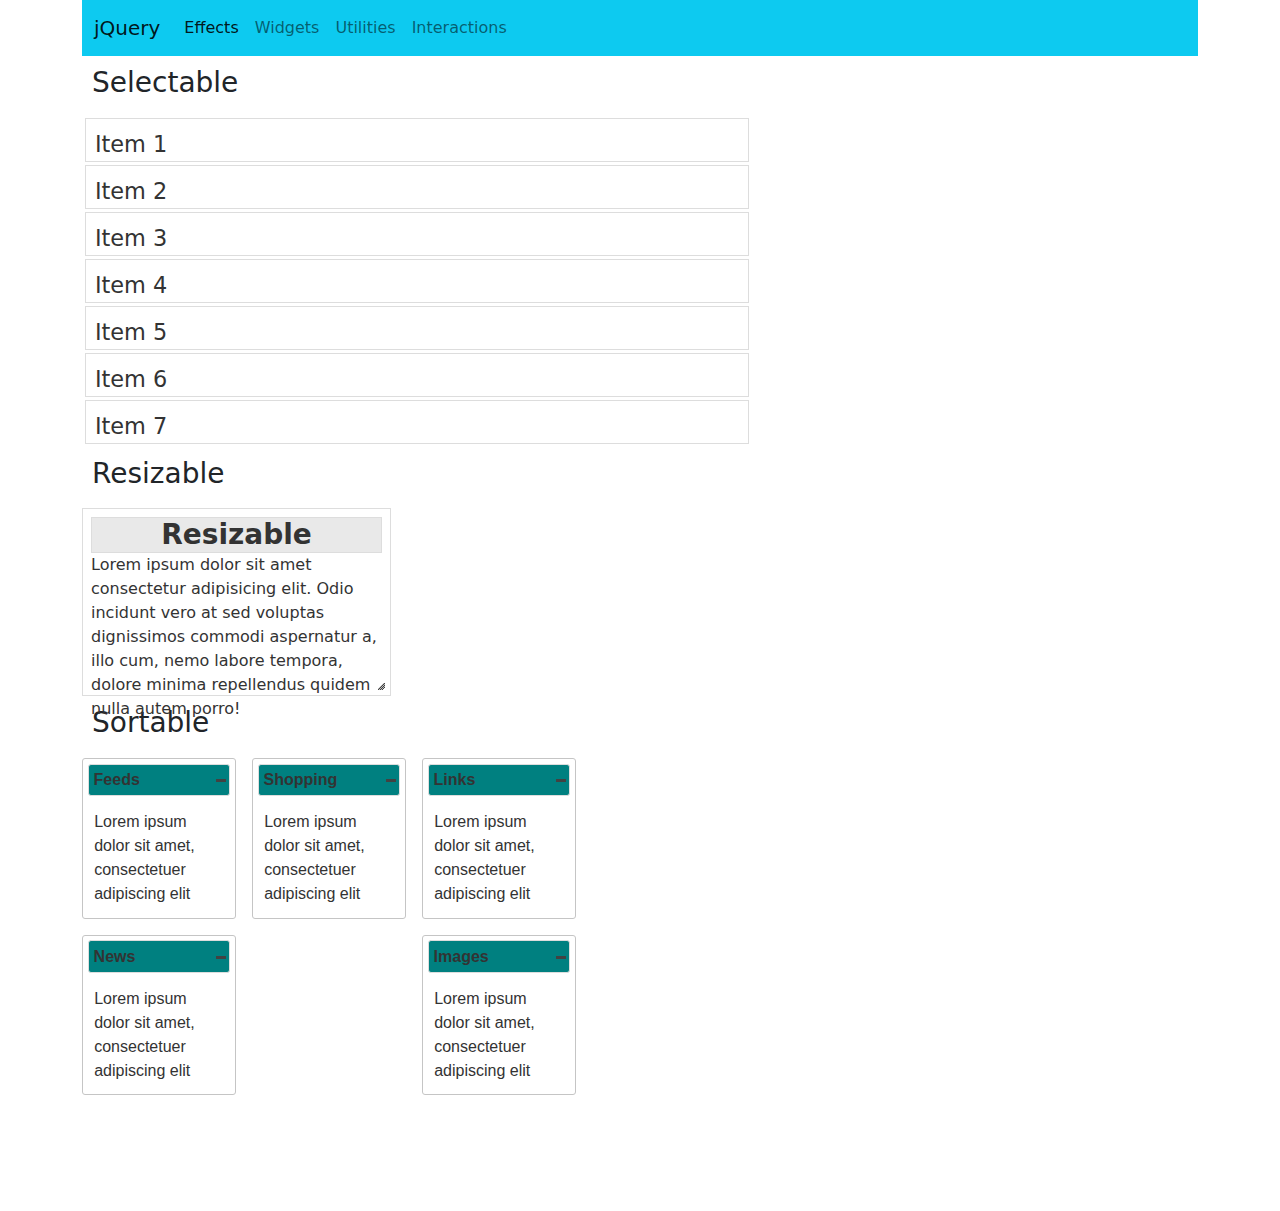
<file: index.html>
<!doctype html>
<html lang="en">
  <head>
    <!-- Required meta tags -->
    <meta charset="utf-8">
    <meta name="viewport" content="width=device-width, initial-scale=1">

    <!--  CSS link -->
    <link rel="stylesheet"  href="jquery-ui.custom/jquery-ui.css">
    <link rel="stylesheet"  href="css/bootstrap.css">
    <link rel="stylesheet"  href="css/style.css">
    <link rel="stylesheet"  href="css/media.css">

    <title>  jQuery</title>
  </head>
  <body>

  <div class="container">

  <nav class="navbar navbar-expand-lg navbar-light bg-info ">
  <div class="container-fluid ">
    <a class="navbar-brand" href="index.html">jQuery</a>
    <button class="navbar-toggler" type="button" data-bs-toggle="collapse" data-bs-target="#navbarNav" aria-controls="navbarNav" aria-expanded="false" aria-label="Toggle navigation">
      <span class="navbar-toggler-icon"></span>
    </button>
    <div class="collapse navbar-collapse" id="navbarNav">
      <ul class="navbar-nav">
        <li class="nav-item">
          <a class="nav-link active" aria-current="page" href=" effects.html">Effects   </a>
        </li>
        <li class="nav-item">
          <a class="nav-link" href="widgets.html">Widgets</a>
        </li>
        <li class="nav-item">
          <a class="nav-link" href="utilities.html">Utilities</a>
        </li>
         <li class="nav-item">
          <a class="nav-link" href="interaction.html">Interactions</a>
        </li>
      </ul>
    </div>
  </div>
</nav>





<h3 class="inter">Selectable</h3>
  <ol id="selectable">
  <li class="ui-widget-content">Item 1</li>
  <li class="ui-widget-content">Item 2</li>
  <li class="ui-widget-content">Item 3</li>
  <li class="ui-widget-content">Item 4</li>
  <li class="ui-widget-content">Item 5</li>
  <li class="ui-widget-content">Item 6</li>
  <li class="ui-widget-content">Item 7</li>
</ol>
 

<h3 class="inter">Resizable</h3>

 
<div id="resizable" class="ui-widget-content">
  <h3 class="ui-widget-header">Resizable</h3>
  <p>Lorem ipsum dolor sit amet consectetur adipisicing elit. Odio incidunt vero at sed voluptas dignissimos commodi aspernatur a, illo cum, nemo labore tempora, dolore minima repellendus quidem nulla autem porro!</p>
</div>



<h3 class="inter">Sortable</h3>
<div class="column">
 
  <div class="portlet">
    <div class="portlet-header">Feeds</div>
    <div class="portlet-content">Lorem ipsum dolor sit amet, consectetuer adipiscing elit</div>
  </div>
 
  <div class="portlet">
    <div class="portlet-header">News</div>
    <div class="portlet-content">Lorem ipsum dolor sit amet, consectetuer adipiscing elit</div>
  </div>
 
</div>
 
<div class="column">
 
  <div class="portlet">
    <div class="portlet-header">Shopping</div>
    <div class="portlet-content">Lorem ipsum dolor sit amet, consectetuer adipiscing elit</div>
  </div>
 
</div>
 
<div class="column">
 
  <div class="portlet">
    <div class="portlet-header">Links</div>
    <div class="portlet-content">Lorem ipsum dolor sit amet, consectetuer adipiscing elit</div>
  </div>
 
  <div class="portlet">
    <div class="portlet-header">Images</div>
    <div class="portlet-content">Lorem ipsum dolor sit amet, consectetuer adipiscing elit</div>
  </div>
 
</div>
 

  </div>


     


    <!--  JS link-->

    <script src="js/jquery-3.6.0.min.js"></script>
    <script src="jquery-ui.custom/jquery-ui.js"></script>
    <script src="js/popper.min.js"></script>
    <script src="js/bootstrap.min.js"></script>
    <script src="js/script.js"></script>
    
  </body>
</html>
</file>
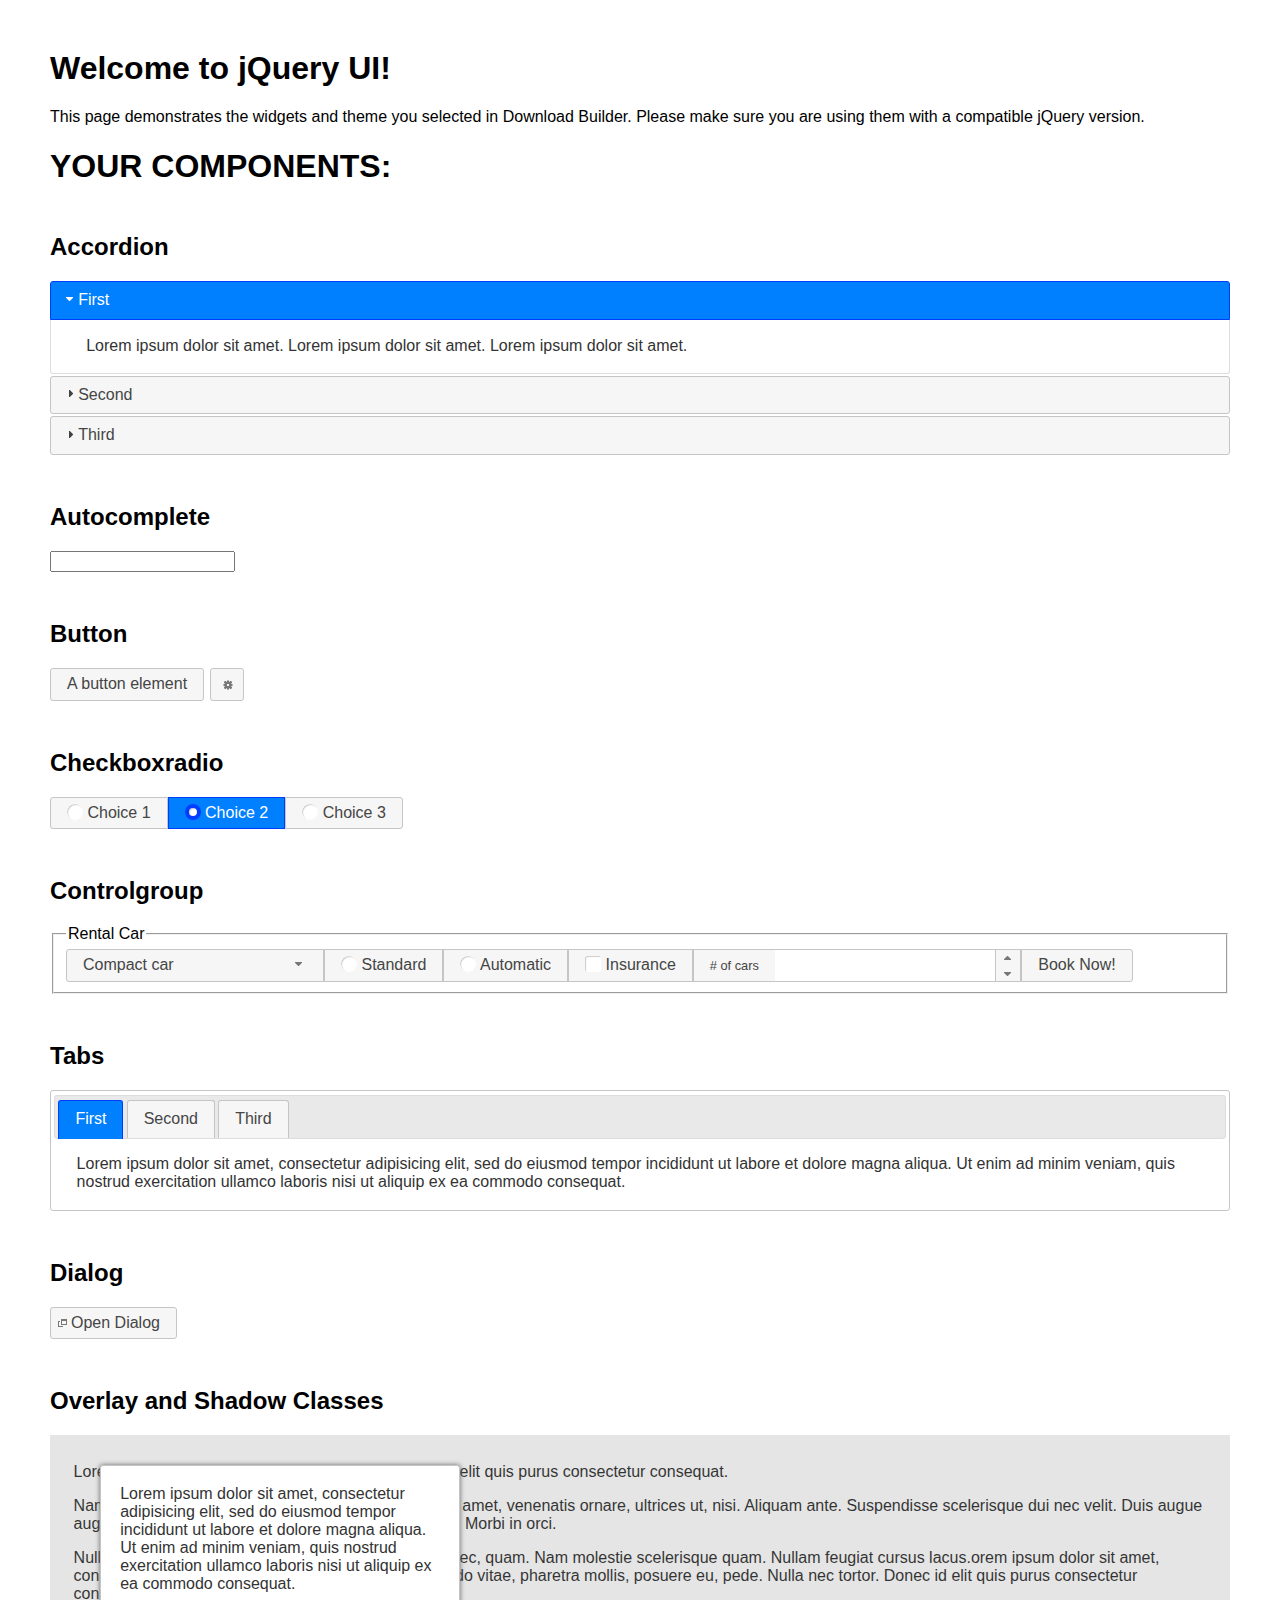
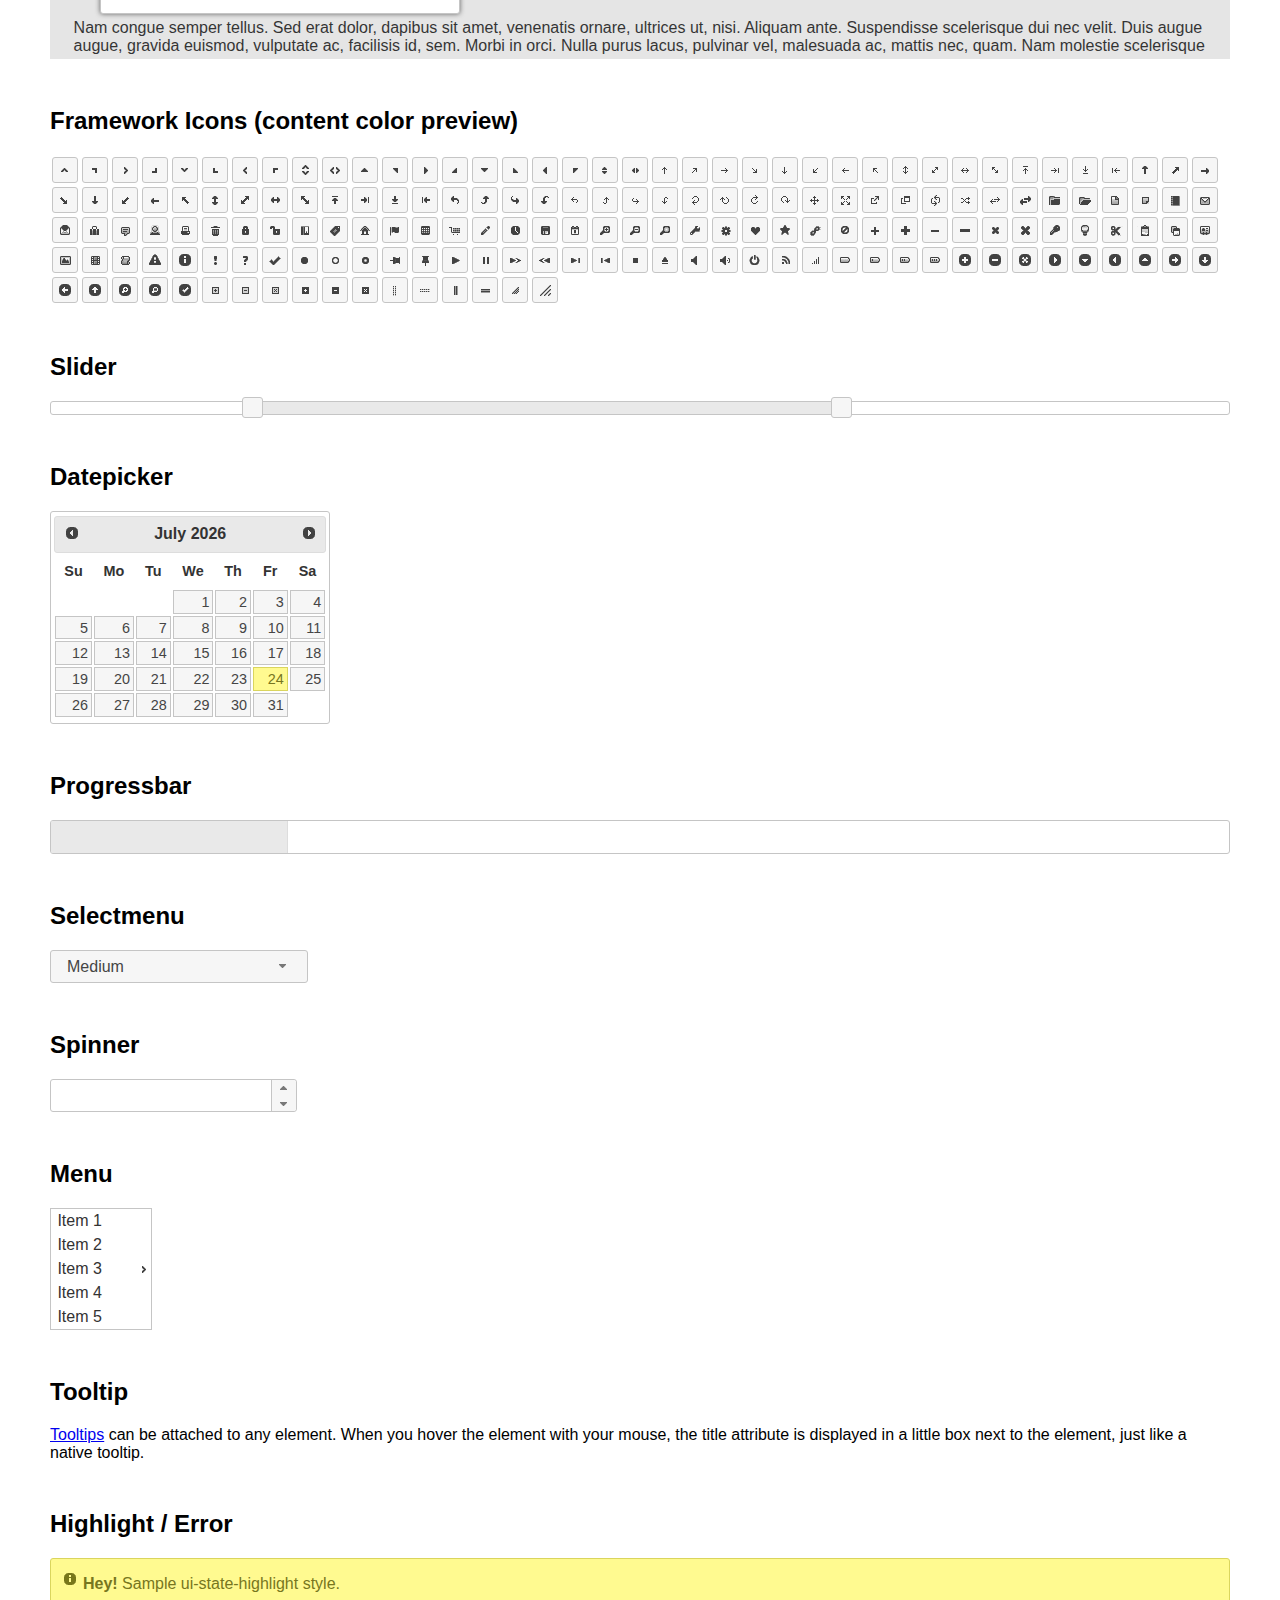
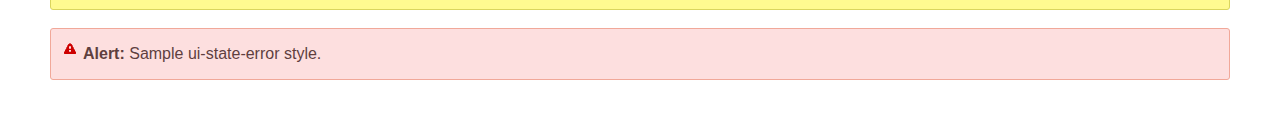
<file: jquery-ui.custom/index.html>
<!doctype html>
<html lang="us">
<head>
	<meta charset="utf-8">
	<title>jQuery UI Example Page</title>
	<link href="jquery-ui.css" rel="stylesheet">
	<style>
	body{
		font-family: "Trebuchet MS", sans-serif;
		margin: 50px;
	}
	.demoHeaders {
		margin-top: 2em;
	}
	#dialog-link {
		padding: .4em 1em .4em 20px;
		text-decoration: none;
		position: relative;
	}
	#dialog-link span.ui-icon {
		margin: 0 5px 0 0;
		position: absolute;
		left: .2em;
		top: 50%;
		margin-top: -8px;
	}
	#icons {
		margin: 0;
		padding: 0;
	}
	#icons li {
		margin: 2px;
		position: relative;
		padding: 4px 0;
		cursor: pointer;
		float: left;
		list-style: none;
	}
	#icons span.ui-icon {
		float: left;
		margin: 0 4px;
	}
	.fakewindowcontain .ui-widget-overlay {
		position: absolute;
	}
	select {
		width: 200px;
	}
	</style>
</head>
<body>

<h1>Welcome to jQuery UI!</h1>

<div class="ui-widget">
	<p>This page demonstrates the widgets and theme you selected in Download Builder. Please make sure you are using them with a compatible jQuery version.</p>
</div>

<h1>YOUR COMPONENTS:</h1>

<!-- Accordion -->
<h2 class="demoHeaders">Accordion</h2>
<div id="accordion">
	<h3>First</h3>
	<div>Lorem ipsum dolor sit amet. Lorem ipsum dolor sit amet. Lorem ipsum dolor sit amet.</div>
	<h3>Second</h3>
	<div>Phasellus mattis tincidunt nibh.</div>
	<h3>Third</h3>
	<div>Nam dui erat, auctor a, dignissim quis.</div>
</div>

<!-- Autocomplete -->
<h2 class="demoHeaders">Autocomplete</h2>
<div>
	<input id="autocomplete" title="type &quot;a&quot;">
</div>

<!-- Button -->
<h2 class="demoHeaders">Button</h2>
<button id="button">A button element</button>
<button id="button-icon">An icon-only button</button>

<!-- Checkboxradio -->
<h2 class="demoHeaders">Checkboxradio</h2>
<form style="margin-top: 1em;">
	<div id="radioset">
		<input type="radio" id="radio1" name="radio"><label for="radio1">Choice 1</label>
		<input type="radio" id="radio2" name="radio" checked="checked"><label for="radio2">Choice 2</label>
		<input type="radio" id="radio3" name="radio"><label for="radio3">Choice 3</label>
	</div>
</form>

<!-- Controlgroup -->
<h2 class="demoHeaders">Controlgroup</h2>
<fieldset>
	<legend>Rental Car</legend>
	<div id="controlgroup">
		<select id="car-type">
			<option>Compact car</option>
			<option>Midsize car</option>
			<option>Full size car</option>
			<option>SUV</option>
			<option>Luxury</option>
			<option>Truck</option>
			<option>Van</option>
		</select>
		<label for="transmission-standard">Standard</label>
		<input type="radio" name="transmission" id="transmission-standard">
		<label for="transmission-automatic">Automatic</label>
		<input type="radio" name="transmission" id="transmission-automatic">
		<label for="insurance">Insurance</label>
		<input type="checkbox" name="insurance" id="insurance">
		<label for="horizontal-spinner" class="ui-controlgroup-label"># of cars</label>
		<input id="horizontal-spinner" class="ui-spinner-input">
		<button>Book Now!</button>
	</div>
</fieldset>

<!-- Tabs -->
<h2 class="demoHeaders">Tabs</h2>
<div id="tabs">
	<ul>
		<li><a href="#tabs-1">First</a></li>
		<li><a href="#tabs-2">Second</a></li>
		<li><a href="#tabs-3">Third</a></li>
	</ul>
	<div id="tabs-1">Lorem ipsum dolor sit amet, consectetur adipisicing elit, sed do eiusmod tempor incididunt ut labore et dolore magna aliqua. Ut enim ad minim veniam, quis nostrud exercitation ullamco laboris nisi ut aliquip ex ea commodo consequat.</div>
	<div id="tabs-2">Phasellus mattis tincidunt nibh. Cras orci urna, blandit id, pretium vel, aliquet ornare, felis. Maecenas scelerisque sem non nisl. Fusce sed lorem in enim dictum bibendum.</div>
	<div id="tabs-3">Nam dui erat, auctor a, dignissim quis, sollicitudin eu, felis. Pellentesque nisi urna, interdum eget, sagittis et, consequat vestibulum, lacus. Mauris porttitor ullamcorper augue.</div>
</div>

<h2 class="demoHeaders">Dialog</h2>
<p>
	<button id="dialog-link" class="ui-button ui-corner-all ui-widget">
		<span class="ui-icon ui-icon-newwin"></span>Open Dialog
	</button>
</p>

<h2 class="demoHeaders">Overlay and Shadow Classes</h2>
<div style="position: relative; width: 96%; height: 200px; padding:1% 2%; overflow:hidden;" class="fakewindowcontain">
	<p>Lorem ipsum dolor sit amet,  Nulla nec tortor. Donec id elit quis purus consectetur consequat. </p><p>Nam congue semper tellus. Sed erat dolor, dapibus sit amet, venenatis ornare, ultrices ut, nisi. Aliquam ante. Suspendisse scelerisque dui nec velit. Duis augue augue, gravida euismod, vulputate ac, facilisis id, sem. Morbi in orci. </p><p>Nulla purus lacus, pulvinar vel, malesuada ac, mattis nec, quam. Nam molestie scelerisque quam. Nullam feugiat cursus lacus.orem ipsum dolor sit amet, consectetur adipiscing elit. Donec libero risus, commodo vitae, pharetra mollis, posuere eu, pede. Nulla nec tortor. Donec id elit quis purus consectetur consequat. </p><p>Nam congue semper tellus. Sed erat dolor, dapibus sit amet, venenatis ornare, ultrices ut, nisi. Aliquam ante. Suspendisse scelerisque dui nec velit. Duis augue augue, gravida euismod, vulputate ac, facilisis id, sem. Morbi in orci. Nulla purus lacus, pulvinar vel, malesuada ac, mattis nec, quam. Nam molestie scelerisque quam. </p><p>Nullam feugiat cursus lacus.orem ipsum dolor sit amet, consectetur adipiscing elit. Donec libero risus, commodo vitae, pharetra mollis, posuere eu, pede. Nulla nec tortor. Donec id elit quis purus consectetur consequat. Nam congue semper tellus. Sed erat dolor, dapibus sit amet, venenatis ornare, ultrices ut, nisi. Aliquam ante. </p><p>Suspendisse scelerisque dui nec velit. Duis augue augue, gravida euismod, vulputate ac, facilisis id, sem. Morbi in orci. Nulla purus lacus, pulvinar vel, malesuada ac, mattis nec, quam. Nam molestie scelerisque quam. Nullam feugiat cursus lacus.orem ipsum dolor sit amet, consectetur adipiscing elit. Donec libero risus, commodo vitae, pharetra mollis, posuere eu, pede. Nulla nec tortor. Donec id elit quis purus consectetur consequat. Nam congue semper tellus. Sed erat dolor, dapibus sit amet, venenatis ornare, ultrices ut, nisi. </p>

	<!-- ui-dialog -->
	<div class="ui-widget-overlay ui-front"></div>
	<div style="position: absolute; width: 320px; left: 50px; top: 30px; padding: 1.2em" class="ui-widget ui-front ui-widget-content ui-corner-all ui-widget-shadow">
		Lorem ipsum dolor sit amet, consectetur adipisicing elit, sed do eiusmod tempor incididunt ut labore et dolore magna aliqua. Ut enim ad minim veniam, quis nostrud exercitation ullamco laboris nisi ut aliquip ex ea commodo consequat.
	</div>

</div>

<!-- ui-dialog -->
<div id="dialog" title="Dialog Title">
	<p>Lorem ipsum dolor sit amet, consectetur adipisicing elit, sed do eiusmod tempor incididunt ut labore et dolore magna aliqua. Ut enim ad minim veniam, quis nostrud exercitation ullamco laboris nisi ut aliquip ex ea commodo consequat.</p>
</div>


<h2 class="demoHeaders">Framework Icons (content color preview)</h2>
<ul id="icons" class="ui-widget ui-helper-clearfix">
	<li class="ui-state-default ui-corner-all" title=".ui-icon-caret-1-n"><span class="ui-icon ui-icon-caret-1-n"></span></li>
	<li class="ui-state-default ui-corner-all" title=".ui-icon-caret-1-ne"><span class="ui-icon ui-icon-caret-1-ne"></span></li>
	<li class="ui-state-default ui-corner-all" title=".ui-icon-caret-1-e"><span class="ui-icon ui-icon-caret-1-e"></span></li>
	<li class="ui-state-default ui-corner-all" title=".ui-icon-caret-1-se"><span class="ui-icon ui-icon-caret-1-se"></span></li>
	<li class="ui-state-default ui-corner-all" title=".ui-icon-caret-1-s"><span class="ui-icon ui-icon-caret-1-s"></span></li>
	<li class="ui-state-default ui-corner-all" title=".ui-icon-caret-1-sw"><span class="ui-icon ui-icon-caret-1-sw"></span></li>
	<li class="ui-state-default ui-corner-all" title=".ui-icon-caret-1-w"><span class="ui-icon ui-icon-caret-1-w"></span></li>
	<li class="ui-state-default ui-corner-all" title=".ui-icon-caret-1-nw"><span class="ui-icon ui-icon-caret-1-nw"></span></li>
	<li class="ui-state-default ui-corner-all" title=".ui-icon-caret-2-n-s"><span class="ui-icon ui-icon-caret-2-n-s"></span></li>
	<li class="ui-state-default ui-corner-all" title=".ui-icon-caret-2-e-w"><span class="ui-icon ui-icon-caret-2-e-w"></span></li>
	<li class="ui-state-default ui-corner-all" title=".ui-icon-triangle-1-n"><span class="ui-icon ui-icon-triangle-1-n"></span></li>
	<li class="ui-state-default ui-corner-all" title=".ui-icon-triangle-1-ne"><span class="ui-icon ui-icon-triangle-1-ne"></span></li>
	<li class="ui-state-default ui-corner-all" title=".ui-icon-triangle-1-e"><span class="ui-icon ui-icon-triangle-1-e"></span></li>
	<li class="ui-state-default ui-corner-all" title=".ui-icon-triangle-1-se"><span class="ui-icon ui-icon-triangle-1-se"></span></li>
	<li class="ui-state-default ui-corner-all" title=".ui-icon-triangle-1-s"><span class="ui-icon ui-icon-triangle-1-s"></span></li>
	<li class="ui-state-default ui-corner-all" title=".ui-icon-triangle-1-sw"><span class="ui-icon ui-icon-triangle-1-sw"></span></li>
	<li class="ui-state-default ui-corner-all" title=".ui-icon-triangle-1-w"><span class="ui-icon ui-icon-triangle-1-w"></span></li>
	<li class="ui-state-default ui-corner-all" title=".ui-icon-triangle-1-nw"><span class="ui-icon ui-icon-triangle-1-nw"></span></li>
	<li class="ui-state-default ui-corner-all" title=".ui-icon-triangle-2-n-s"><span class="ui-icon ui-icon-triangle-2-n-s"></span></li>
	<li class="ui-state-default ui-corner-all" title=".ui-icon-triangle-2-e-w"><span class="ui-icon ui-icon-triangle-2-e-w"></span></li>
	<li class="ui-state-default ui-corner-all" title=".ui-icon-arrow-1-n"><span class="ui-icon ui-icon-arrow-1-n"></span></li>
	<li class="ui-state-default ui-corner-all" title=".ui-icon-arrow-1-ne"><span class="ui-icon ui-icon-arrow-1-ne"></span></li>
	<li class="ui-state-default ui-corner-all" title=".ui-icon-arrow-1-e"><span class="ui-icon ui-icon-arrow-1-e"></span></li>
	<li class="ui-state-default ui-corner-all" title=".ui-icon-arrow-1-se"><span class="ui-icon ui-icon-arrow-1-se"></span></li>
	<li class="ui-state-default ui-corner-all" title=".ui-icon-arrow-1-s"><span class="ui-icon ui-icon-arrow-1-s"></span></li>
	<li class="ui-state-default ui-corner-all" title=".ui-icon-arrow-1-sw"><span class="ui-icon ui-icon-arrow-1-sw"></span></li>
	<li class="ui-state-default ui-corner-all" title=".ui-icon-arrow-1-w"><span class="ui-icon ui-icon-arrow-1-w"></span></li>
	<li class="ui-state-default ui-corner-all" title=".ui-icon-arrow-1-nw"><span class="ui-icon ui-icon-arrow-1-nw"></span></li>
	<li class="ui-state-default ui-corner-all" title=".ui-icon-arrow-2-n-s"><span class="ui-icon ui-icon-arrow-2-n-s"></span></li>
	<li class="ui-state-default ui-corner-all" title=".ui-icon-arrow-2-ne-sw"><span class="ui-icon ui-icon-arrow-2-ne-sw"></span></li>
	<li class="ui-state-default ui-corner-all" title=".ui-icon-arrow-2-e-w"><span class="ui-icon ui-icon-arrow-2-e-w"></span></li>
	<li class="ui-state-default ui-corner-all" title=".ui-icon-arrow-2-se-nw"><span class="ui-icon ui-icon-arrow-2-se-nw"></span></li>
	<li class="ui-state-default ui-corner-all" title=".ui-icon-arrowstop-1-n"><span class="ui-icon ui-icon-arrowstop-1-n"></span></li>
	<li class="ui-state-default ui-corner-all" title=".ui-icon-arrowstop-1-e"><span class="ui-icon ui-icon-arrowstop-1-e"></span></li>
	<li class="ui-state-default ui-corner-all" title=".ui-icon-arrowstop-1-s"><span class="ui-icon ui-icon-arrowstop-1-s"></span></li>
	<li class="ui-state-default ui-corner-all" title=".ui-icon-arrowstop-1-w"><span class="ui-icon ui-icon-arrowstop-1-w"></span></li>
	<li class="ui-state-default ui-corner-all" title=".ui-icon-arrowthick-1-n"><span class="ui-icon ui-icon-arrowthick-1-n"></span></li>
	<li class="ui-state-default ui-corner-all" title=".ui-icon-arrowthick-1-ne"><span class="ui-icon ui-icon-arrowthick-1-ne"></span></li>
	<li class="ui-state-default ui-corner-all" title=".ui-icon-arrowthick-1-e"><span class="ui-icon ui-icon-arrowthick-1-e"></span></li>
	<li class="ui-state-default ui-corner-all" title=".ui-icon-arrowthick-1-se"><span class="ui-icon ui-icon-arrowthick-1-se"></span></li>
	<li class="ui-state-default ui-corner-all" title=".ui-icon-arrowthick-1-s"><span class="ui-icon ui-icon-arrowthick-1-s"></span></li>
	<li class="ui-state-default ui-corner-all" title=".ui-icon-arrowthick-1-sw"><span class="ui-icon ui-icon-arrowthick-1-sw"></span></li>
	<li class="ui-state-default ui-corner-all" title=".ui-icon-arrowthick-1-w"><span class="ui-icon ui-icon-arrowthick-1-w"></span></li>
	<li class="ui-state-default ui-corner-all" title=".ui-icon-arrowthick-1-nw"><span class="ui-icon ui-icon-arrowthick-1-nw"></span></li>
	<li class="ui-state-default ui-corner-all" title=".ui-icon-arrowthick-2-n-s"><span class="ui-icon ui-icon-arrowthick-2-n-s"></span></li>
	<li class="ui-state-default ui-corner-all" title=".ui-icon-arrowthick-2-ne-sw"><span class="ui-icon ui-icon-arrowthick-2-ne-sw"></span></li>
	<li class="ui-state-default ui-corner-all" title=".ui-icon-arrowthick-2-e-w"><span class="ui-icon ui-icon-arrowthick-2-e-w"></span></li>
	<li class="ui-state-default ui-corner-all" title=".ui-icon-arrowthick-2-se-nw"><span class="ui-icon ui-icon-arrowthick-2-se-nw"></span></li>
	<li class="ui-state-default ui-corner-all" title=".ui-icon-arrowthickstop-1-n"><span class="ui-icon ui-icon-arrowthickstop-1-n"></span></li>
	<li class="ui-state-default ui-corner-all" title=".ui-icon-arrowthickstop-1-e"><span class="ui-icon ui-icon-arrowthickstop-1-e"></span></li>
	<li class="ui-state-default ui-corner-all" title=".ui-icon-arrowthickstop-1-s"><span class="ui-icon ui-icon-arrowthickstop-1-s"></span></li>
	<li class="ui-state-default ui-corner-all" title=".ui-icon-arrowthickstop-1-w"><span class="ui-icon ui-icon-arrowthickstop-1-w"></span></li>
	<li class="ui-state-default ui-corner-all" title=".ui-icon-arrowreturnthick-1-w"><span class="ui-icon ui-icon-arrowreturnthick-1-w"></span></li>
	<li class="ui-state-default ui-corner-all" title=".ui-icon-arrowreturnthick-1-n"><span class="ui-icon ui-icon-arrowreturnthick-1-n"></span></li>
	<li class="ui-state-default ui-corner-all" title=".ui-icon-arrowreturnthick-1-e"><span class="ui-icon ui-icon-arrowreturnthick-1-e"></span></li>
	<li class="ui-state-default ui-corner-all" title=".ui-icon-arrowreturnthick-1-s"><span class="ui-icon ui-icon-arrowreturnthick-1-s"></span></li>
	<li class="ui-state-default ui-corner-all" title=".ui-icon-arrowreturn-1-w"><span class="ui-icon ui-icon-arrowreturn-1-w"></span></li>
	<li class="ui-state-default ui-corner-all" title=".ui-icon-arrowreturn-1-n"><span class="ui-icon ui-icon-arrowreturn-1-n"></span></li>
	<li class="ui-state-default ui-corner-all" title=".ui-icon-arrowreturn-1-e"><span class="ui-icon ui-icon-arrowreturn-1-e"></span></li>
	<li class="ui-state-default ui-corner-all" title=".ui-icon-arrowreturn-1-s"><span class="ui-icon ui-icon-arrowreturn-1-s"></span></li>
	<li class="ui-state-default ui-corner-all" title=".ui-icon-arrowrefresh-1-w"><span class="ui-icon ui-icon-arrowrefresh-1-w"></span></li>
	<li class="ui-state-default ui-corner-all" title=".ui-icon-arrowrefresh-1-n"><span class="ui-icon ui-icon-arrowrefresh-1-n"></span></li>
	<li class="ui-state-default ui-corner-all" title=".ui-icon-arrowrefresh-1-e"><span class="ui-icon ui-icon-arrowrefresh-1-e"></span></li>
	<li class="ui-state-default ui-corner-all" title=".ui-icon-arrowrefresh-1-s"><span class="ui-icon ui-icon-arrowrefresh-1-s"></span></li>
	<li class="ui-state-default ui-corner-all" title=".ui-icon-arrow-4"><span class="ui-icon ui-icon-arrow-4"></span></li>
	<li class="ui-state-default ui-corner-all" title=".ui-icon-arrow-4-diag"><span class="ui-icon ui-icon-arrow-4-diag"></span></li>
	<li class="ui-state-default ui-corner-all" title=".ui-icon-extlink"><span class="ui-icon ui-icon-extlink"></span></li>
	<li class="ui-state-default ui-corner-all" title=".ui-icon-newwin"><span class="ui-icon ui-icon-newwin"></span></li>
	<li class="ui-state-default ui-corner-all" title=".ui-icon-refresh"><span class="ui-icon ui-icon-refresh"></span></li>
	<li class="ui-state-default ui-corner-all" title=".ui-icon-shuffle"><span class="ui-icon ui-icon-shuffle"></span></li>
	<li class="ui-state-default ui-corner-all" title=".ui-icon-transfer-e-w"><span class="ui-icon ui-icon-transfer-e-w"></span></li>
	<li class="ui-state-default ui-corner-all" title=".ui-icon-transferthick-e-w"><span class="ui-icon ui-icon-transferthick-e-w"></span></li>
	<li class="ui-state-default ui-corner-all" title=".ui-icon-folder-collapsed"><span class="ui-icon ui-icon-folder-collapsed"></span></li>
	<li class="ui-state-default ui-corner-all" title=".ui-icon-folder-open"><span class="ui-icon ui-icon-folder-open"></span></li>
	<li class="ui-state-default ui-corner-all" title=".ui-icon-document"><span class="ui-icon ui-icon-document"></span></li>
	<li class="ui-state-default ui-corner-all" title=".ui-icon-document-b"><span class="ui-icon ui-icon-document-b"></span></li>
	<li class="ui-state-default ui-corner-all" title=".ui-icon-note"><span class="ui-icon ui-icon-note"></span></li>
	<li class="ui-state-default ui-corner-all" title=".ui-icon-mail-closed"><span class="ui-icon ui-icon-mail-closed"></span></li>
	<li class="ui-state-default ui-corner-all" title=".ui-icon-mail-open"><span class="ui-icon ui-icon-mail-open"></span></li>
	<li class="ui-state-default ui-corner-all" title=".ui-icon-suitcase"><span class="ui-icon ui-icon-suitcase"></span></li>
	<li class="ui-state-default ui-corner-all" title=".ui-icon-comment"><span class="ui-icon ui-icon-comment"></span></li>
	<li class="ui-state-default ui-corner-all" title=".ui-icon-person"><span class="ui-icon ui-icon-person"></span></li>
	<li class="ui-state-default ui-corner-all" title=".ui-icon-print"><span class="ui-icon ui-icon-print"></span></li>
	<li class="ui-state-default ui-corner-all" title=".ui-icon-trash"><span class="ui-icon ui-icon-trash"></span></li>
	<li class="ui-state-default ui-corner-all" title=".ui-icon-locked"><span class="ui-icon ui-icon-locked"></span></li>
	<li class="ui-state-default ui-corner-all" title=".ui-icon-unlocked"><span class="ui-icon ui-icon-unlocked"></span></li>
	<li class="ui-state-default ui-corner-all" title=".ui-icon-bookmark"><span class="ui-icon ui-icon-bookmark"></span></li>
	<li class="ui-state-default ui-corner-all" title=".ui-icon-tag"><span class="ui-icon ui-icon-tag"></span></li>
	<li class="ui-state-default ui-corner-all" title=".ui-icon-home"><span class="ui-icon ui-icon-home"></span></li>
	<li class="ui-state-default ui-corner-all" title=".ui-icon-flag"><span class="ui-icon ui-icon-flag"></span></li>
	<li class="ui-state-default ui-corner-all" title=".ui-icon-calculator"><span class="ui-icon ui-icon-calculator"></span></li>
	<li class="ui-state-default ui-corner-all" title=".ui-icon-cart"><span class="ui-icon ui-icon-cart"></span></li>
	<li class="ui-state-default ui-corner-all" title=".ui-icon-pencil"><span class="ui-icon ui-icon-pencil"></span></li>
	<li class="ui-state-default ui-corner-all" title=".ui-icon-clock"><span class="ui-icon ui-icon-clock"></span></li>
	<li class="ui-state-default ui-corner-all" title=".ui-icon-disk"><span class="ui-icon ui-icon-disk"></span></li>
	<li class="ui-state-default ui-corner-all" title=".ui-icon-calendar"><span class="ui-icon ui-icon-calendar"></span></li>
	<li class="ui-state-default ui-corner-all" title=".ui-icon-zoomin"><span class="ui-icon ui-icon-zoomin"></span></li>
	<li class="ui-state-default ui-corner-all" title=".ui-icon-zoomout"><span class="ui-icon ui-icon-zoomout"></span></li>
	<li class="ui-state-default ui-corner-all" title=".ui-icon-search"><span class="ui-icon ui-icon-search"></span></li>
	<li class="ui-state-default ui-corner-all" title=".ui-icon-wrench"><span class="ui-icon ui-icon-wrench"></span></li>
	<li class="ui-state-default ui-corner-all" title=".ui-icon-gear"><span class="ui-icon ui-icon-gear"></span></li>
	<li class="ui-state-default ui-corner-all" title=".ui-icon-heart"><span class="ui-icon ui-icon-heart"></span></li>
	<li class="ui-state-default ui-corner-all" title=".ui-icon-star"><span class="ui-icon ui-icon-star"></span></li>
	<li class="ui-state-default ui-corner-all" title=".ui-icon-link"><span class="ui-icon ui-icon-link"></span></li>
	<li class="ui-state-default ui-corner-all" title=".ui-icon-cancel"><span class="ui-icon ui-icon-cancel"></span></li>
	<li class="ui-state-default ui-corner-all" title=".ui-icon-plus"><span class="ui-icon ui-icon-plus"></span></li>
	<li class="ui-state-default ui-corner-all" title=".ui-icon-plusthick"><span class="ui-icon ui-icon-plusthick"></span></li>
	<li class="ui-state-default ui-corner-all" title=".ui-icon-minus"><span class="ui-icon ui-icon-minus"></span></li>
	<li class="ui-state-default ui-corner-all" title=".ui-icon-minusthick"><span class="ui-icon ui-icon-minusthick"></span></li>
	<li class="ui-state-default ui-corner-all" title=".ui-icon-close"><span class="ui-icon ui-icon-close"></span></li>
	<li class="ui-state-default ui-corner-all" title=".ui-icon-closethick"><span class="ui-icon ui-icon-closethick"></span></li>
	<li class="ui-state-default ui-corner-all" title=".ui-icon-key"><span class="ui-icon ui-icon-key"></span></li>
	<li class="ui-state-default ui-corner-all" title=".ui-icon-lightbulb"><span class="ui-icon ui-icon-lightbulb"></span></li>
	<li class="ui-state-default ui-corner-all" title=".ui-icon-scissors"><span class="ui-icon ui-icon-scissors"></span></li>
	<li class="ui-state-default ui-corner-all" title=".ui-icon-clipboard"><span class="ui-icon ui-icon-clipboard"></span></li>
	<li class="ui-state-default ui-corner-all" title=".ui-icon-copy"><span class="ui-icon ui-icon-copy"></span></li>
	<li class="ui-state-default ui-corner-all" title=".ui-icon-contact"><span class="ui-icon ui-icon-contact"></span></li>
	<li class="ui-state-default ui-corner-all" title=".ui-icon-image"><span class="ui-icon ui-icon-image"></span></li>
	<li class="ui-state-default ui-corner-all" title=".ui-icon-video"><span class="ui-icon ui-icon-video"></span></li>
	<li class="ui-state-default ui-corner-all" title=".ui-icon-script"><span class="ui-icon ui-icon-script"></span></li>
	<li class="ui-state-default ui-corner-all" title=".ui-icon-alert"><span class="ui-icon ui-icon-alert"></span></li>
	<li class="ui-state-default ui-corner-all" title=".ui-icon-info"><span class="ui-icon ui-icon-info"></span></li>
	<li class="ui-state-default ui-corner-all" title=".ui-icon-notice"><span class="ui-icon ui-icon-notice"></span></li>
	<li class="ui-state-default ui-corner-all" title=".ui-icon-help"><span class="ui-icon ui-icon-help"></span></li>
	<li class="ui-state-default ui-corner-all" title=".ui-icon-check"><span class="ui-icon ui-icon-check"></span></li>
	<li class="ui-state-default ui-corner-all" title=".ui-icon-bullet"><span class="ui-icon ui-icon-bullet"></span></li>
	<li class="ui-state-default ui-corner-all" title=".ui-icon-radio-off"><span class="ui-icon ui-icon-radio-off"></span></li>
	<li class="ui-state-default ui-corner-all" title=".ui-icon-radio-on"><span class="ui-icon ui-icon-radio-on"></span></li>
	<li class="ui-state-default ui-corner-all" title=".ui-icon-pin-w"><span class="ui-icon ui-icon-pin-w"></span></li>
	<li class="ui-state-default ui-corner-all" title=".ui-icon-pin-s"><span class="ui-icon ui-icon-pin-s"></span></li>
	<li class="ui-state-default ui-corner-all" title=".ui-icon-play"><span class="ui-icon ui-icon-play"></span></li>
	<li class="ui-state-default ui-corner-all" title=".ui-icon-pause"><span class="ui-icon ui-icon-pause"></span></li>
	<li class="ui-state-default ui-corner-all" title=".ui-icon-seek-next"><span class="ui-icon ui-icon-seek-next"></span></li>
	<li class="ui-state-default ui-corner-all" title=".ui-icon-seek-prev"><span class="ui-icon ui-icon-seek-prev"></span></li>
	<li class="ui-state-default ui-corner-all" title=".ui-icon-seek-end"><span class="ui-icon ui-icon-seek-end"></span></li>
	<li class="ui-state-default ui-corner-all" title=".ui-icon-seek-first"><span class="ui-icon ui-icon-seek-first"></span></li>
	<li class="ui-state-default ui-corner-all" title=".ui-icon-stop"><span class="ui-icon ui-icon-stop"></span></li>
	<li class="ui-state-default ui-corner-all" title=".ui-icon-eject"><span class="ui-icon ui-icon-eject"></span></li>
	<li class="ui-state-default ui-corner-all" title=".ui-icon-volume-off"><span class="ui-icon ui-icon-volume-off"></span></li>
	<li class="ui-state-default ui-corner-all" title=".ui-icon-volume-on"><span class="ui-icon ui-icon-volume-on"></span></li>
	<li class="ui-state-default ui-corner-all" title=".ui-icon-power"><span class="ui-icon ui-icon-power"></span></li>
	<li class="ui-state-default ui-corner-all" title=".ui-icon-signal-diag"><span class="ui-icon ui-icon-signal-diag"></span></li>
	<li class="ui-state-default ui-corner-all" title=".ui-icon-signal"><span class="ui-icon ui-icon-signal"></span></li>
	<li class="ui-state-default ui-corner-all" title=".ui-icon-battery-0"><span class="ui-icon ui-icon-battery-0"></span></li>
	<li class="ui-state-default ui-corner-all" title=".ui-icon-battery-1"><span class="ui-icon ui-icon-battery-1"></span></li>
	<li class="ui-state-default ui-corner-all" title=".ui-icon-battery-2"><span class="ui-icon ui-icon-battery-2"></span></li>
	<li class="ui-state-default ui-corner-all" title=".ui-icon-battery-3"><span class="ui-icon ui-icon-battery-3"></span></li>
	<li class="ui-state-default ui-corner-all" title=".ui-icon-circle-plus"><span class="ui-icon ui-icon-circle-plus"></span></li>
	<li class="ui-state-default ui-corner-all" title=".ui-icon-circle-minus"><span class="ui-icon ui-icon-circle-minus"></span></li>
	<li class="ui-state-default ui-corner-all" title=".ui-icon-circle-close"><span class="ui-icon ui-icon-circle-close"></span></li>
	<li class="ui-state-default ui-corner-all" title=".ui-icon-circle-triangle-e"><span class="ui-icon ui-icon-circle-triangle-e"></span></li>
	<li class="ui-state-default ui-corner-all" title=".ui-icon-circle-triangle-s"><span class="ui-icon ui-icon-circle-triangle-s"></span></li>
	<li class="ui-state-default ui-corner-all" title=".ui-icon-circle-triangle-w"><span class="ui-icon ui-icon-circle-triangle-w"></span></li>
	<li class="ui-state-default ui-corner-all" title=".ui-icon-circle-triangle-n"><span class="ui-icon ui-icon-circle-triangle-n"></span></li>
	<li class="ui-state-default ui-corner-all" title=".ui-icon-circle-arrow-e"><span class="ui-icon ui-icon-circle-arrow-e"></span></li>
	<li class="ui-state-default ui-corner-all" title=".ui-icon-circle-arrow-s"><span class="ui-icon ui-icon-circle-arrow-s"></span></li>
	<li class="ui-state-default ui-corner-all" title=".ui-icon-circle-arrow-w"><span class="ui-icon ui-icon-circle-arrow-w"></span></li>
	<li class="ui-state-default ui-corner-all" title=".ui-icon-circle-arrow-n"><span class="ui-icon ui-icon-circle-arrow-n"></span></li>
	<li class="ui-state-default ui-corner-all" title=".ui-icon-circle-zoomin"><span class="ui-icon ui-icon-circle-zoomin"></span></li>
	<li class="ui-state-default ui-corner-all" title=".ui-icon-circle-zoomout"><span class="ui-icon ui-icon-circle-zoomout"></span></li>
	<li class="ui-state-default ui-corner-all" title=".ui-icon-circle-check"><span class="ui-icon ui-icon-circle-check"></span></li>
	<li class="ui-state-default ui-corner-all" title=".ui-icon-circlesmall-plus"><span class="ui-icon ui-icon-circlesmall-plus"></span></li>
	<li class="ui-state-default ui-corner-all" title=".ui-icon-circlesmall-minus"><span class="ui-icon ui-icon-circlesmall-minus"></span></li>
	<li class="ui-state-default ui-corner-all" title=".ui-icon-circlesmall-close"><span class="ui-icon ui-icon-circlesmall-close"></span></li>
	<li class="ui-state-default ui-corner-all" title=".ui-icon-squaresmall-plus"><span class="ui-icon ui-icon-squaresmall-plus"></span></li>
	<li class="ui-state-default ui-corner-all" title=".ui-icon-squaresmall-minus"><span class="ui-icon ui-icon-squaresmall-minus"></span></li>
	<li class="ui-state-default ui-corner-all" title=".ui-icon-squaresmall-close"><span class="ui-icon ui-icon-squaresmall-close"></span></li>
	<li class="ui-state-default ui-corner-all" title=".ui-icon-grip-dotted-vertical"><span class="ui-icon ui-icon-grip-dotted-vertical"></span></li>
	<li class="ui-state-default ui-corner-all" title=".ui-icon-grip-dotted-horizontal"><span class="ui-icon ui-icon-grip-dotted-horizontal"></span></li>
	<li class="ui-state-default ui-corner-all" title=".ui-icon-grip-solid-vertical"><span class="ui-icon ui-icon-grip-solid-vertical"></span></li>
	<li class="ui-state-default ui-corner-all" title=".ui-icon-grip-solid-horizontal"><span class="ui-icon ui-icon-grip-solid-horizontal"></span></li>
	<li class="ui-state-default ui-corner-all" title=".ui-icon-gripsmall-diagonal-se"><span class="ui-icon ui-icon-gripsmall-diagonal-se"></span></li>
	<li class="ui-state-default ui-corner-all" title=".ui-icon-grip-diagonal-se"><span class="ui-icon ui-icon-grip-diagonal-se"></span></li>
</ul>

<!-- Slider -->
<h2 class="demoHeaders">Slider</h2>
<div id="slider"></div>

<!-- Datepicker -->
<h2 class="demoHeaders">Datepicker</h2>
<div id="datepicker"></div>

<!-- Progressbar -->
<h2 class="demoHeaders">Progressbar</h2>
<div id="progressbar"></div>

<!-- Progressbar -->
<h2 class="demoHeaders">Selectmenu</h2>
<select id="selectmenu">
	<option>Slower</option>
	<option>Slow</option>
	<option selected="selected">Medium</option>
	<option>Fast</option>
	<option>Faster</option>
</select>

<!-- Spinner -->
<h2 class="demoHeaders">Spinner</h2>
<input id="spinner">

<!-- Menu -->
<h2 class="demoHeaders">Menu</h2>
<ul style="width:100px;" id="menu">
	<li><div>Item 1</div></li>
	<li><div>Item 2</div></li>
	<li><div>Item 3</div>
		<ul>
			<li><div>Item 3-1</div></li>
			<li><div>Item 3-2</div></li>
			<li><div>Item 3-3</div></li>
			<li><div>Item 3-4</div></li>
			<li><div>Item 3-5</div></li>
		</ul>
	</li>
	<li><div>Item 4</div></li>
	<li><div>Item 5</div></li>
</ul>

<!-- Tooltip -->
<h2 class="demoHeaders">Tooltip</h2>
<p id="tooltip">
	<a href="#" title="That&apos;s what this widget is">Tooltips</a> can be attached to any element. When you hover
the element with your mouse, the title attribute is displayed in a little box next to the element, just like a native tooltip.
</p>

<!-- Highlight / Error -->
<h2 class="demoHeaders">Highlight / Error</h2>
<div class="ui-widget">
	<div class="ui-state-highlight ui-corner-all" style="margin-top: 20px; padding: 0 .7em;">
		<p><span class="ui-icon ui-icon-info" style="float: left; margin-right: .3em;"></span>
		<strong>Hey!</strong> Sample ui-state-highlight style.</p>
	</div>
</div>
<br>
<div class="ui-widget">
	<div class="ui-state-error ui-corner-all" style="padding: 0 .7em;">
		<p><span class="ui-icon ui-icon-alert" style="float: left; margin-right: .3em;"></span>
		<strong>Alert:</strong> Sample ui-state-error style.</p>
	</div>
</div>

<script src="external/jquery/jquery.js"></script>
<script src="jquery-ui.js"></script>
<script>
$( "#accordion" ).accordion();

var availableTags = [
	"ActionScript",
	"AppleScript",
	"Asp",
	"BASIC",
	"C",
	"C++",
	"Clojure",
	"COBOL",
	"ColdFusion",
	"Erlang",
	"Fortran",
	"Groovy",
	"Haskell",
	"Java",
	"JavaScript",
	"Lisp",
	"Perl",
	"PHP",
	"Python",
	"Ruby",
	"Scala",
	"Scheme"
];
$( "#autocomplete" ).autocomplete({
	source: availableTags
});

$( "#button" ).button();
$( "#button-icon" ).button({
	icon: "ui-icon-gear",
	showLabel: false
});

$( "#radioset" ).buttonset();

$( "#controlgroup" ).controlgroup();

$( "#tabs" ).tabs();

$( "#dialog" ).dialog({
	autoOpen: false,
	width: 400,
	buttons: [
		{
			text: "Ok",
			click: function() {
				$( this ).dialog( "close" );
			}
		},
		{
			text: "Cancel",
			click: function() {
				$( this ).dialog( "close" );
			}
		}
	]
});

// Link to open the dialog
$( "#dialog-link" ).click(function( event ) {
	$( "#dialog" ).dialog( "open" );
	event.preventDefault();
});

$( "#datepicker" ).datepicker({
	inline: true
});

$( "#slider" ).slider({
	range: true,
	values: [ 17, 67 ]
});

$( "#progressbar" ).progressbar({
	value: 20
});

$( "#spinner" ).spinner();

$( "#menu" ).menu();

$( "#tooltip" ).tooltip();

$( "#selectmenu" ).selectmenu();

// Hover states on the static widgets
$( "#dialog-link, #icons li" ).hover(
	function() {
		$( this ).addClass( "ui-state-hover" );
	},
	function() {
		$( this ).removeClass( "ui-state-hover" );
	}
);
</script>
</body>
</html>
</file>
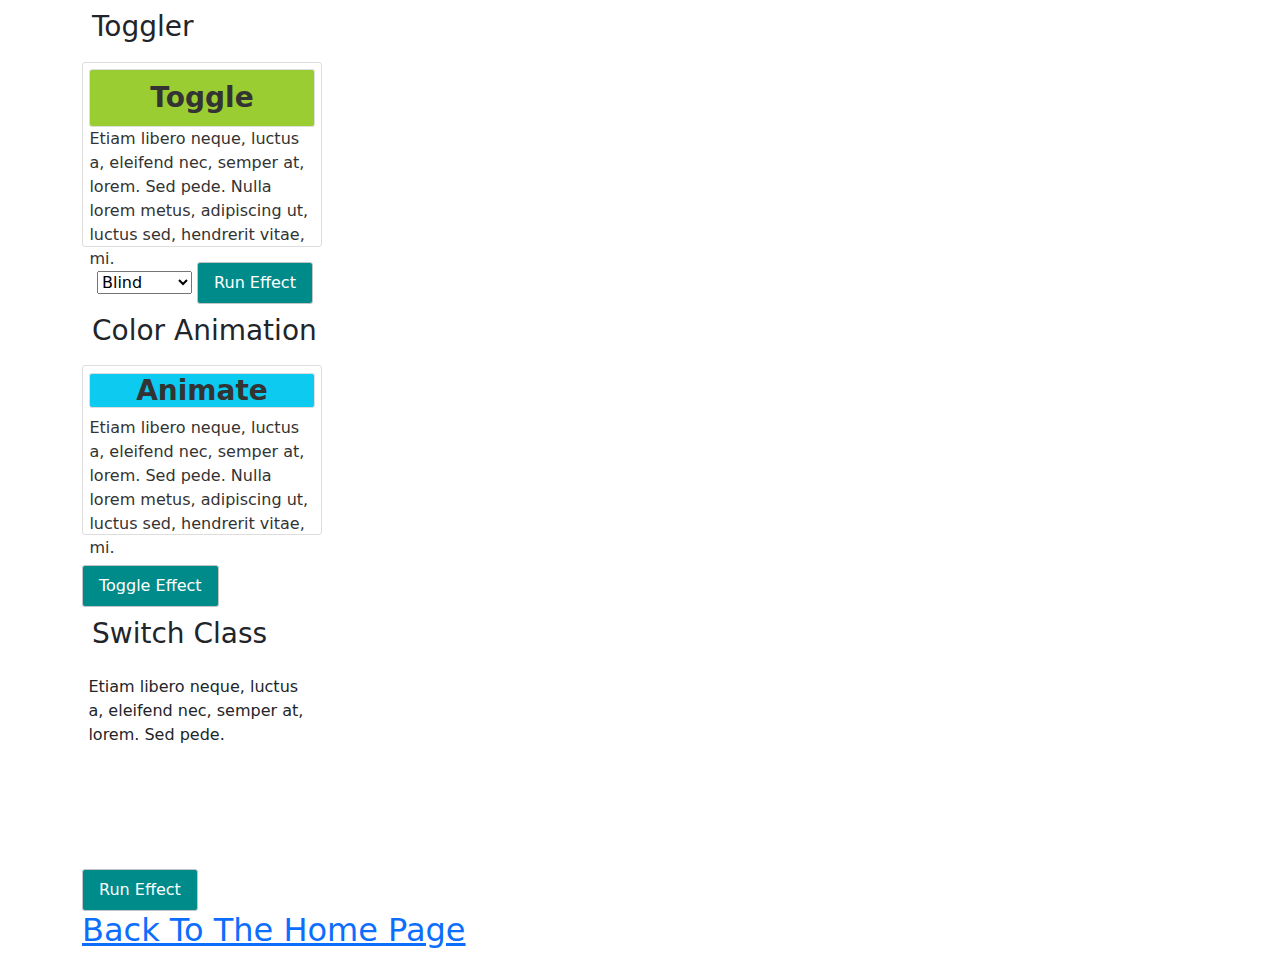
<file: effects.html>
<!doctype html>
<html lang="en">
  <head>
    <!-- Required meta tags -->
    <meta charset="utf-8">
    <meta name="viewport" content="width=device-width, initial-scale=1">

    <!--  CSS link -->
    <link rel="stylesheet"  href="jquery-ui.custom/jquery-ui.css">
    <link rel="stylesheet"  href="css/bootstrap.css">
    <link rel="stylesheet"  href="css/style.css">
    <link rel="stylesheet"  href="css/media.css">

    <title>Effects</title>
  </head>
  <body>

  <div class="container">

    <h3 class="inter">Toggler</h3>

    <div class="toggler">
  <div id="effect" class="ui-widget-content ui-corner-all">
    <h3 class="ui-widget-header ui-corner-all">Toggle</h3>
    <p>
      Etiam libero neque, luctus a, eleifend nec, semper at, lorem. Sed pede. Nulla lorem metus, adipiscing ut, luctus sed, hendrerit vitae, mi.
    </p>
  </div>
</div>
 
<select name="effects" id="effectTypes">
  <option value="blind">Blind</option>
  <option value="bounce">Bounce</option>
  <option value="clip">Clip</option>
  <option value="drop">Drop</option>
  <option value="explode">Explode</option>
  <option value="fade">Fade</option>
  <option value="fold">Fold</option>
  <option value="highlight">Highlight</option>
  <option value="puff">Puff</option>
  <option value="pulsate">Pulsate</option>
  <option value="scale">Scale</option>
  <option value="shake">Shake</option>
  <option value="size">Size</option>
  <option value="slide">Slide</option>
</select>
 
<button id="button1" class="ui-state-default ui-corner-all">Run Effect</button>

    <h3 class="inter">Color Animation</h3>

 
<div class="toggler">
  <div id="effect2" class="ui-widget-content ui-corner-all">
    <h3 class="ui-widget-header ui-corner-all text-center bg-info">Animate</h3>
    <p>
      Etiam libero neque, luctus a, eleifend nec, semper at, lorem. Sed pede. Nulla lorem metus, adipiscing ut, luctus sed, hendrerit vitae, mi.
    </p>
  </div>
</div>
 
<button id="button2" class="ui-state-default ui-corner-all">Toggle Effect</button>

    <h3 class="inter " >Switch Class</h3>
    
<div class="toggler">
  <div id="effect" class="newClass ui-corner-all">
      Etiam libero neque, luctus a, eleifend nec, semper at, lorem. Sed pede.
  </div>
</div>
<button id="button" class="ui-state-default ui-corner-all ">Run Effect</button>
 


<h2><a href="index.html">Back To The Home Page </a></h2>


 

    





  </div>


     


    <!--  JS link-->

    <script src="js/jquery-3.6.0.min.js"></script>
    <script src="jquery-ui.custom/jquery-ui.js"></script>
    <script src="js/popper.min.js"></script>
    <script src="js/bootstrap.min.js"></script>
    <script src="js/script.js"></script>
    
  </body>
</html>
</file>
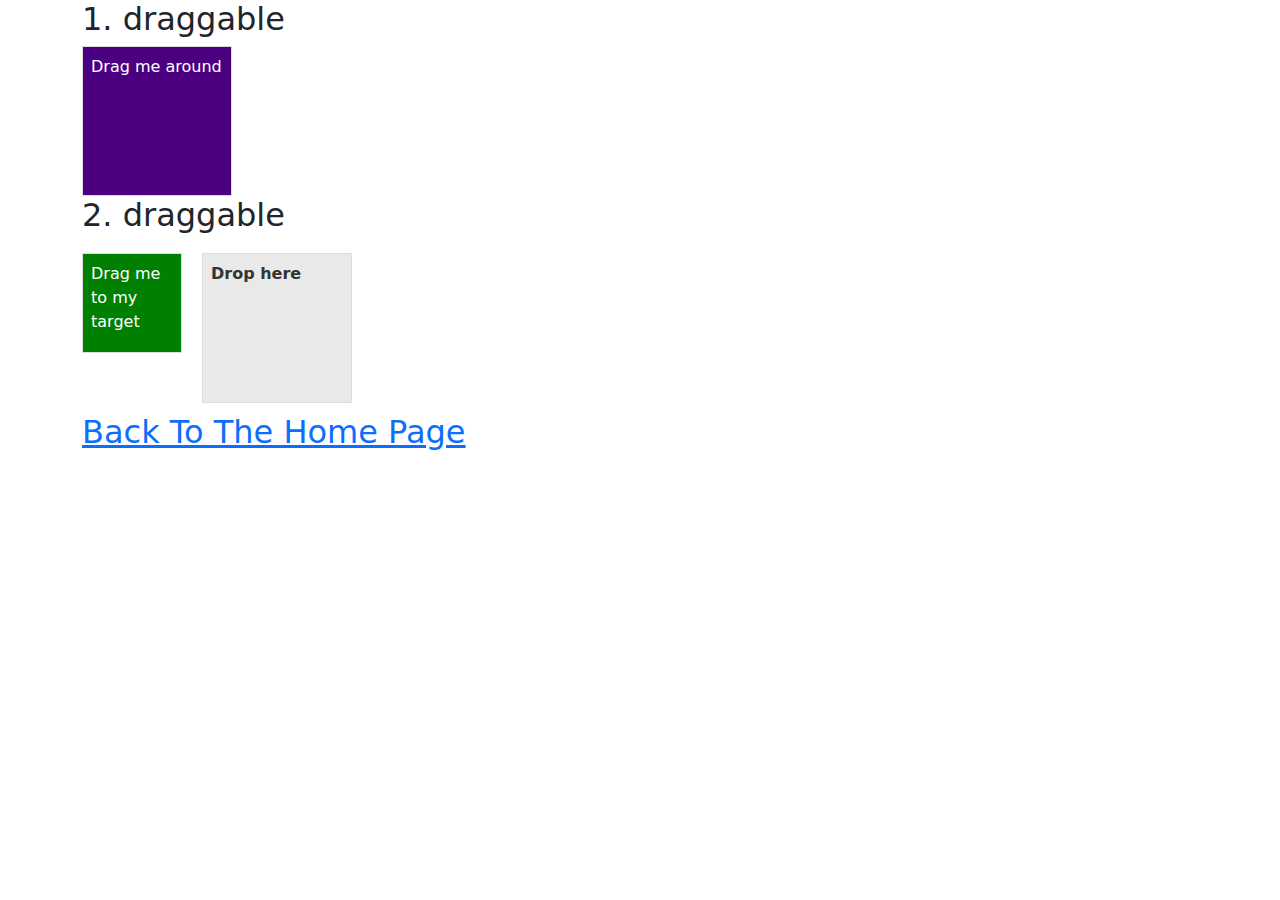
<file: interaction.html>
<!doctype html>
<html lang="en">
  <head>
    <!-- Required meta tags -->
    <meta charset="utf-8">
    <meta name="viewport" content="width=device-width, initial-scale=1">

    <!--  CSS link -->
    <link rel="stylesheet"  href="jquery-ui.custom/jquery-ui.css">
    <link rel="stylesheet"  href="css/bootstrap.css">
    <link rel="stylesheet"  href="css/style.css">
    <link rel="stylesheet"  href="css/media.css">

    <title>Interactions</title>
  </head>
  <body>

    <div class="container">
      <div class="row">
        <div class="col-lg-6">

        <h2>1. draggable</h2>
        <div id="draggable" class="ui-widget-content">
        <p>Drag me around</p>
        </div>

        <h2>2. draggable</h2>
         <div id="dragg" class="ui-widget-content">
          <p   >Drag me to my target</p>
         </div>
 
         <div id="dropp" class="ui-widget-header">
          <p>Drop here</p>
         </div>

      </div>
    </div>
    <h2><a href="index.html">Back To The Home Page </a></h2>

  </div>


     


    <!--  JS link-->

    <script src="js/jquery-3.6.0.min.js"></script>    
    <script src="jquery-ui.custom/jquery-ui.js"></script>
    <script src="js/popper.min.js"></script>
    <script src="js/bootstrap.min.js"></script>
    <script src="js/script.js"></script>
    
  </body>
</html>
</file>
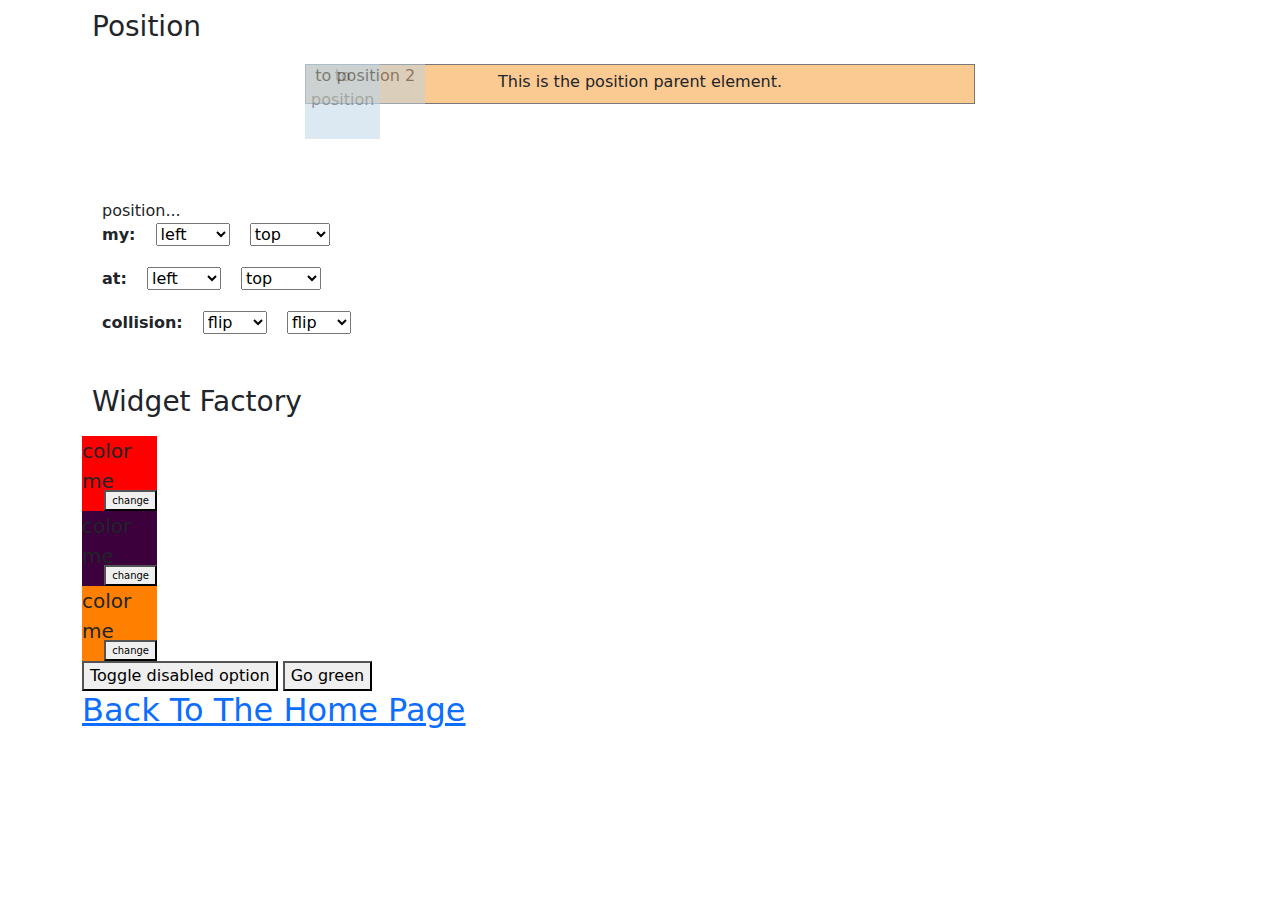
<file: utilities.html>
<!doctype html>
<html lang="en">
  <head>
    <!-- Required meta tags -->
    <meta charset="utf-8">
    <meta name="viewport" content="width=device-width, initial-scale=1">

    <!--  CSS link -->
    <link rel="stylesheet"  href="jquery-ui.custom/jquery-ui.css">
    <link rel="stylesheet"  href="css/bootstrap.css">
    <link rel="stylesheet"  href="css/style.css">
    <link rel="stylesheet"  href="css/media.css">

    <title>Utilities</title>
  </head>
  <body>

  <div class="container">

  <h3 class="inter">Position</h3>

   <div id="parent">
  <p>
  This is the position parent element.
  </p>
</div>
 
<div class="positionable" id="positionable1">
  <p>
  to position
  </p>
</div>
 
<div class="positionable" id="positionable2">
  <p>
  to position 2
  </p>
</div>
 
<div style="padding: 20px; margin-top: 75px;">
  position...
  <div style="padding-bottom: 20px;">
    <b>my:</b>
    <select id="my_horizontal">
      <option value="left">left</option>
      <option value="center">center</option>
      <option value="right">right</option>
    </select>
    <select id="my_vertical">
      <option value="top">top</option>
      <option value="center">center</option>
      <option value="bottom">bottom</option>
    </select>
  </div>
  <div style="padding-bottom: 20px;">
    <b>at:</b>
    <select id="at_horizontal">
      <option value="left">left</option>
      <option value="center">center</option>
      <option value="right">right</option>
    </select>
    <select id="at_vertical">
      <option value="top">top</option>
      <option value="center">center</option>
      <option value="bottom">bottom</option>
    </select>
  </div>
  <div style="padding-bottom: 20px;">
    <b>collision:</b>
    <select id="collision_horizontal">
      <option value="flip">flip</option>
      <option value="fit">fit</option>
      <option value="flipfit">flipfit</option>
      <option value="none">none</option>
    </select>
    <select id="collision_vertical">
      <option value="flip">flip</option>
      <option value="fit">fit</option>
      <option value="flipfit">flipfit</option>
      <option value="none">none</option>
    </select>
  </div>
</div>
 
 
  <h3 class="inter">Widget Factory</h3>
<div>
  <div id="my-widget1">color me</div>
  <div id="my-widget2">color me</div>
  <div id="my-widget3">color me</div>
  <button id="disable">Toggle disabled option</button>
  <button id="green">Go green</button>
</div>
 



 

    

<h2><a href="index.html">Back To The Home Page </a></h2>




  </div>


     


    <!--  JS link-->

    <script src="js/jquery-3.6.0.min.js"></script>
    <script src="jquery-ui.custom/jquery-ui.js"></script>
    <script src="js/popper.min.js"></script>
    <script src="js/bootstrap.min.js"></script>
    <script src="js/script.js"></script>
    
  </body>
</html>
</file>
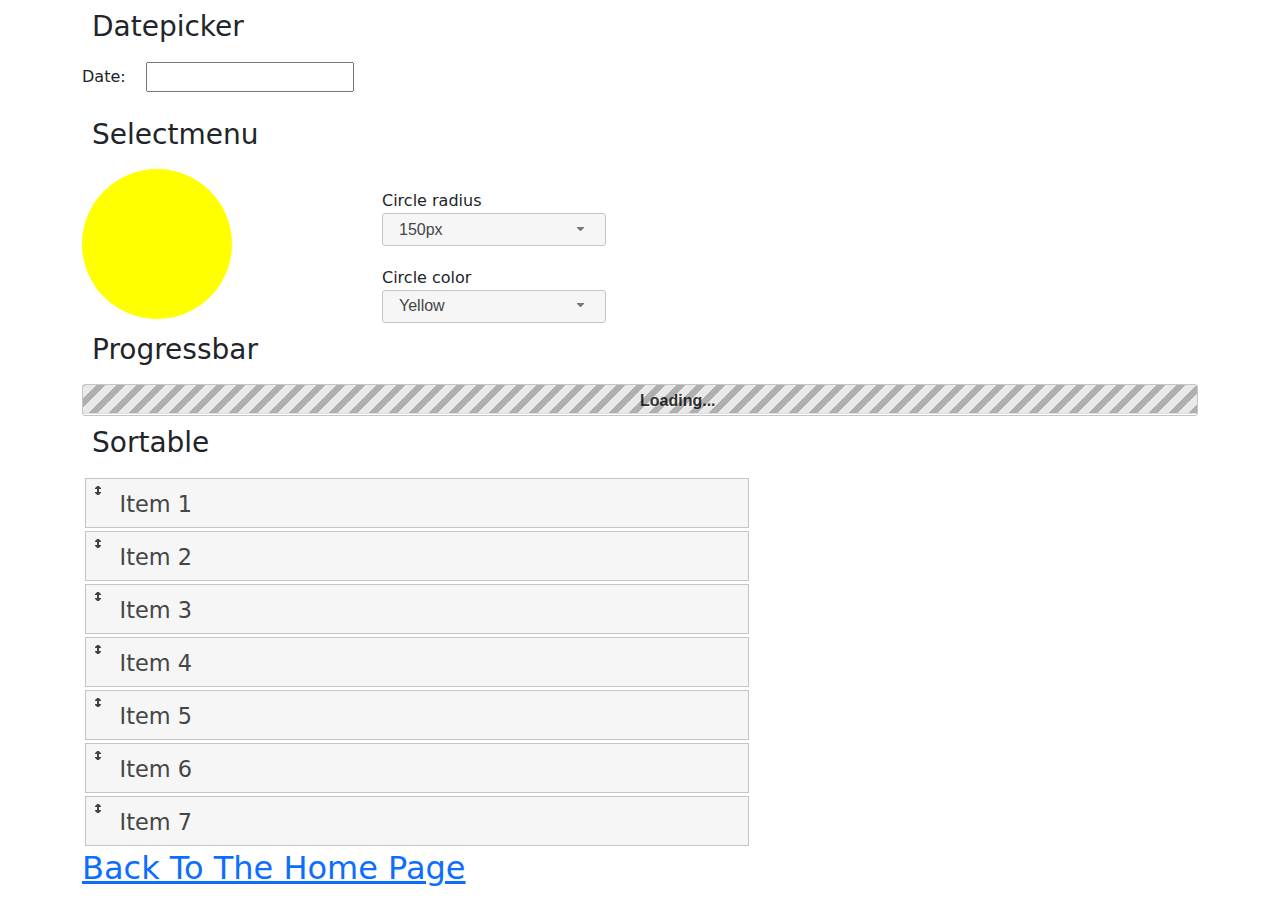
<file: widgets.html>
<!doctype html>
<html lang="en">
  <head>
    <!-- Required meta tags -->
    <meta charset="utf-8">
    <meta name="viewport" content="width=device-width, initial-scale=1">

    <!--  CSS link -->
    <link rel="stylesheet"  href="jquery-ui.custom/jquery-ui.css">
    <link rel="stylesheet"  href="css/bootstrap.css">
    <link rel="stylesheet"  href="css/style.css">
    <link rel="stylesheet"  href="css/media.css">

    <title>Widgets</title>
  </head>
  <body>

  <div class="container">

    <h3 class="inter" >Datepicker</h3>

    <p>Date: <input type="text" id="datepicker"></p>

        <h3 class="inter" >Selectmenu</h3>


<div class="demo">
 
<form action="#">
 
  <div id="circle"></div>
 
  <fieldset>
    <label for="radius">Circle radius</label>
    <select name="radius" id="radius">
      <option value="50">50px</option>
      <option value="100">100px</option>
      <option value="150" selected="selected">150px</option>
      <option value="200">200px</option>
      <option value="250">250px</option>
    </select>
 
    <label for="color">Circle color</label>
    <select name="color" id="color">
      <option value="black">Black</option>
      <option value="red">Red</option>
      <option value="yellow" selected="selected">Yellow</option>
      <option value="blue">Blue</option>
      <option value="green">Green</option>
    </select>
  </fieldset>
 
</form>
 
</div>


    <h3 class="inter" >Progressbar</h3>

    <div id="progressbar"><div class="progress-label">Loading...</div></div>



    <h3 class="inter" >Sortable</h3>


    <ul id="sortable">
  <li class="ui-state-default"><span class="ui-icon ui-icon-arrowthick-2-n-s"></span>Item 1</li>
  <li class="ui-state-default"><span class="ui-icon ui-icon-arrowthick-2-n-s"></span>Item 2</li>
  <li class="ui-state-default"><span class="ui-icon ui-icon-arrowthick-2-n-s"></span>Item 3</li>
  <li class="ui-state-default"><span class="ui-icon ui-icon-arrowthick-2-n-s"></span>Item 4</li>
  <li class="ui-state-default"><span class="ui-icon ui-icon-arrowthick-2-n-s"></span>Item 5</li>
  <li class="ui-state-default"><span class="ui-icon ui-icon-arrowthick-2-n-s"></span>Item 6</li>
  <li class="ui-state-default"><span class="ui-icon ui-icon-arrowthick-2-n-s"></span>Item 7</li>
</ul>





<h2><a href="index.html">Back To The Home Page </a></h2>


  </div>


     


    <!--  JS link-->

    <script src="js/jquery-3.6.0.min.js"></script>
    <script src="jquery-ui.custom/jquery-ui.js"></script>
    <script src="js/popper.min.js"></script>
    <script src="js/bootstrap.min.js"></script>
    <script src="js/script.js"></script>
    
  </body>
</html>
</file>
<file: css/style.css>
#draggable {
    background-color: indigo;

    color: #ffffff;
   width: 150px;
   height: 150px; 
   padding: 0.5em; }



  .inter{
    padding:10px ;
  }

   h2{

    color: ;
   }

   #dragg { 
    background-color: green;
    color: #ffffff;
    width: 100px;
     height: 100px; 
     padding: 0.5em; 
     float: left;
      margin: 10px 10px 10px 0; }

  #dropp { 

    width: 150px;
   height: 150px;
    padding: 0.5em; 
    float: left;
    margin: 10px; }

/*selectable*/
  #feedback { font-size: 1.4em; }
  #selectable .ui-selecting { background:darkcyan ; }
  #selectable .ui-selected { background: darkcyan; color: white; }
  #selectable { list-style-type: none; margin: 0; padding: 0; width: 60%; }
  #selectable li { margin: 3px; padding: 0.4em; font-size: 1.4em; height: 44px; }


  /*resizable*/

    #resizable { width: 309px; height: 188px; padding: 0.5em; }
  #resizable h3 { text-align: center; margin: 0; }



 /* Sortable*/

 body {
    min-width: 520px;
  }
  .column {
    width: 170px;
    float: left;
    padding-bottom: 100px;
  }
  .portlet {
    margin: 0 1em 1em 0;
    padding: 0.3em;
  }
  .portlet-header {
    padding: 0.2em 0.3em;
    margin-bottom: 0.5em;
    position: relative;
    background: teal;
  }
  .portlet-toggle {
    position: absolute;
    top: 50%;
    right: 0;
    margin-top: -8px;
  }
  .portlet-content {
    padding: 0.4em;
  }
  .portlet-placeholder {
    border: 1px dotted black;
    margin: 0 1em 1em 0;
    height: 50px;
  }


  fieldset {
      border: 0;
      margin-left: 300px;
    }
    label {
      display: block;
      margin: 20px 0 0 0;
    }
 
    #circle {
      float: left;
      background: yellow;
      border-radius: 50%;
      width: 150px;
      height: 150px;
    }


    .ui-progressbar {
    position: relative;
  }
  .progress-label {
    position: absolute;
    left: 50%;
    top: 4px;
    font-weight: bold;
    text-shadow: 1px 1px 0 #fff;
  }
 #sortable { list-style-type: none; margin: 0; padding: 0; width: 60%; }
  #sortable li { margin: 0 3px 3px 3px; padding: 0.4em; padding-left: 1.5em; font-size: 1.4em; height: 50px; }
  #sortable li span { position: absolute; margin-left: -1.3em; }

  .toggler {
    width: 500px;
    height: 200px;
  }
  #button1 {
    padding: .5em 1em;
    text-decoration: none;
    background-color: darkcyan;
    color: #ffffff;
  }
  #effect {
    position: relative;
    width: 240px;
    height: 185px;
    padding: 0.4em;
  }
  #effect h3 {
    margin: 0;
    padding: 0.4em;
    text-align: center;
    background-color: yellowgreen;

  }
    .toggler { width: 500px; height: 200px; position: relative; }
    #button2 { padding: .5em 1em; text-decoration: none;background-color: darkcyan; color: #ffffff;}
    #effect2 { width: 240px; height: 170px; padding: 0.4em; position: relative; background: #fff; }
    #effect h3 { margin: 0; padding: 0.4em; text-align: center; }


   
  .toggler { width: 500px; height: 200px; position: relative; }
  #button { padding: .5em 1em; text-decoration: none;background-color: darkcyan; color: #ffffff; }
  #effect { position: relative; }
  .newClass { width: 240px;  padding: 1em; letter-spacing: 0; margin: 0; }
  .anotherNewClass { text-indent: 40px; letter-spacing: .2em; width: 410px; height: 100px; padding: 30px; margin: 10px; font-size: 1.1em; }

  #parent {
    width: 60%;
    height: 40px;
    margin: 10px auto;
    padding: 5px;
    border: 1px solid #777;
    background-color: #fbca93;
    text-align: center;
  }
  .positionable {
    position: absolute;
    display: block;
    right: 0;
    bottom: 0;
    background-color: #bcd5e6;
    text-align: center;
  }
  #positionable1 {
    width: 75px;
    height: 75px;
  }
  #positionable2 {
    width: 120px;
    height: 40px;
  }
  select, input {
    margin-left: 15px;
  }

  .custom-colorize {
    font-size: 20px;
    position: relative;
    width: 75px;
    height: 75px;
  }
  .custom-colorize-changer {
    font-size: 10px;
    position: absolute;
    right: 0;
    bottom: 0;
  }
</file>
<file: css/media.css>
/*Extra small devices (portrait phones, less than 576px)*/
@media (max-width: 575.98px) { 


 }

 /*Small devices (landscape phones, 576px and up)*/
@media (min-width: 576px) and (max-width: 767.98px) { 




 }

 /*Medium devices (tablets, 768px and up)*/
@media (min-width: 768px) and (max-width: 991.98px) { 



 }

 /*Large devices (desktops, 992px and up)*/
@media (min-width: 992px) and (max-width: 1199.98px) { 




 }

 /*Extra large devices (Extra large desktops, 1200px and up)*/

@media (min-width: 1200px) and (max-width: 1399.98px) { 



 }

 /*Extra Extra large devices (Extra Extra large desktops, 1400px and up)*/
@media (min-width: 1400px) { 



 }
</file>
